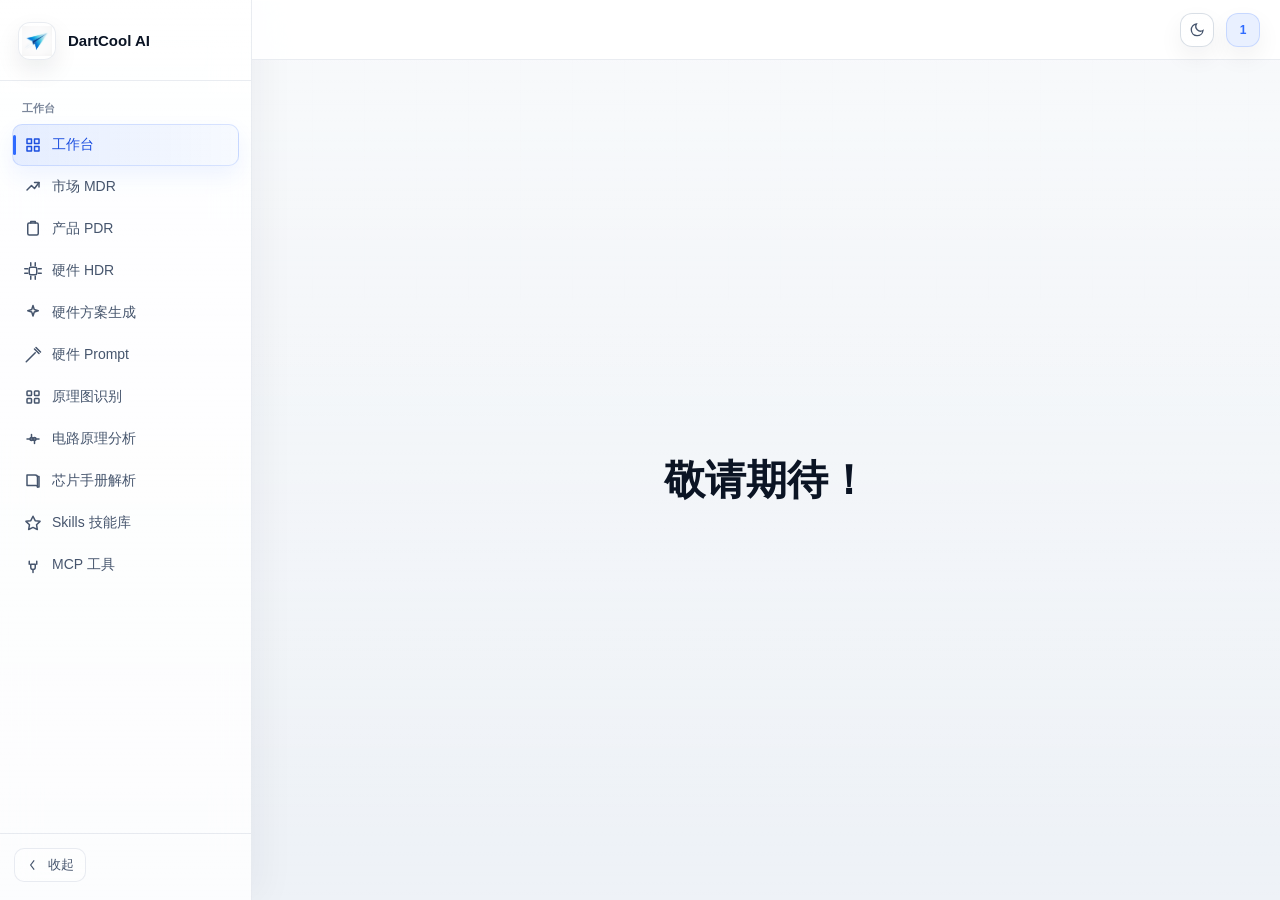
<file: index.html>
<!DOCTYPE html>
<html lang="zh-CN" data-theme="light">
<head>
  <meta charset="UTF-8">
  <meta name="viewport" content="width=device-width, initial-scale=1.0">
  <title>DartCool</title>
  <meta name="description" content="DartCool 工作台">
  <link rel="stylesheet" href="/assets/css/main.css">
</head>
<body data-page="home">
  <div data-app-root></div>
  <script src="/assets/js/shell.js"></script>
</body>
</html>
</file>
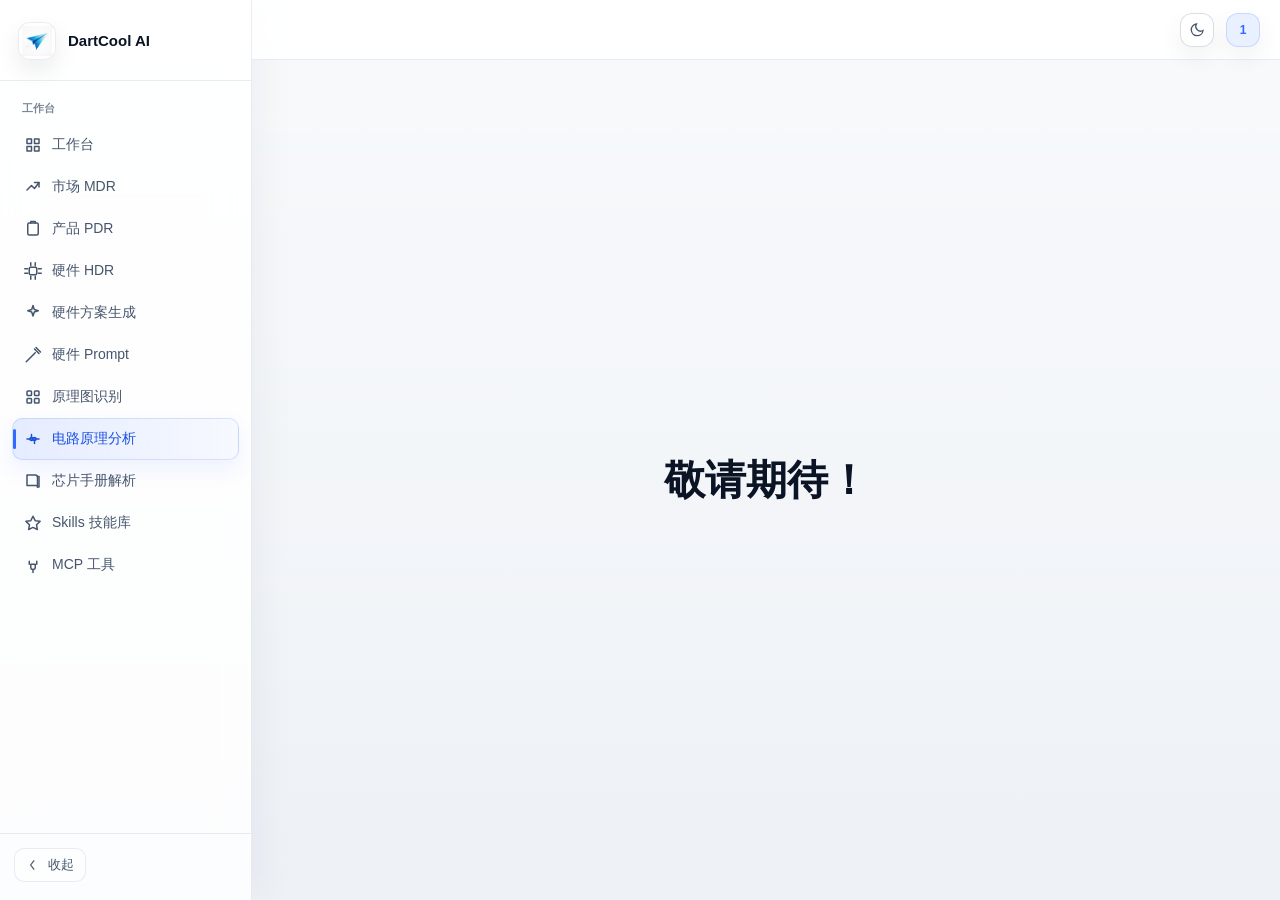
<file: pages/circuit-analysis.html>
<!DOCTYPE html>
<html lang="zh-CN" data-theme="light">
<head><meta charset="UTF-8"><meta name="viewport" content="width=device-width, initial-scale=1.0"><title>电路原理分析 - DartCool</title><meta name="description" content="电路原理分析占位页"><link rel="stylesheet" href="/assets/css/main.css"></head>
<body data-page="analysis"><div data-app-root></div><script src="/assets/js/shell.js"></script></body>
</html>
</file>
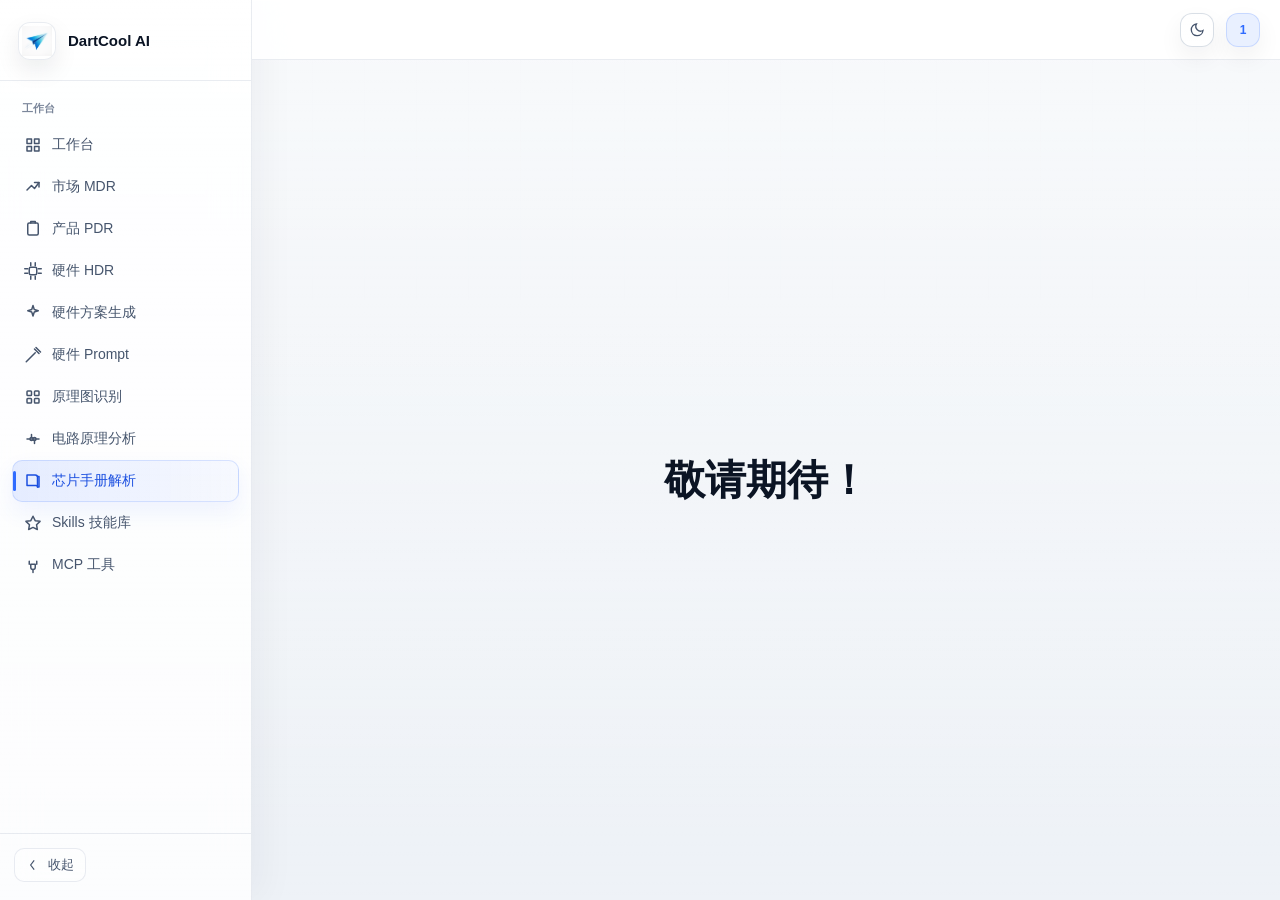
<file: pages/datasheet.html>
<!DOCTYPE html>
<html lang="zh-CN" data-theme="light">
<head><meta charset="UTF-8"><meta name="viewport" content="width=device-width, initial-scale=1.0"><title>芯片手册解析 - DartCool</title><meta name="description" content="芯片手册解析占位页"><link rel="stylesheet" href="/assets/css/main.css"></head>
<body data-page="datasheet"><div data-app-root></div><script src="/assets/js/shell.js"></script></body>
</html>
</file>
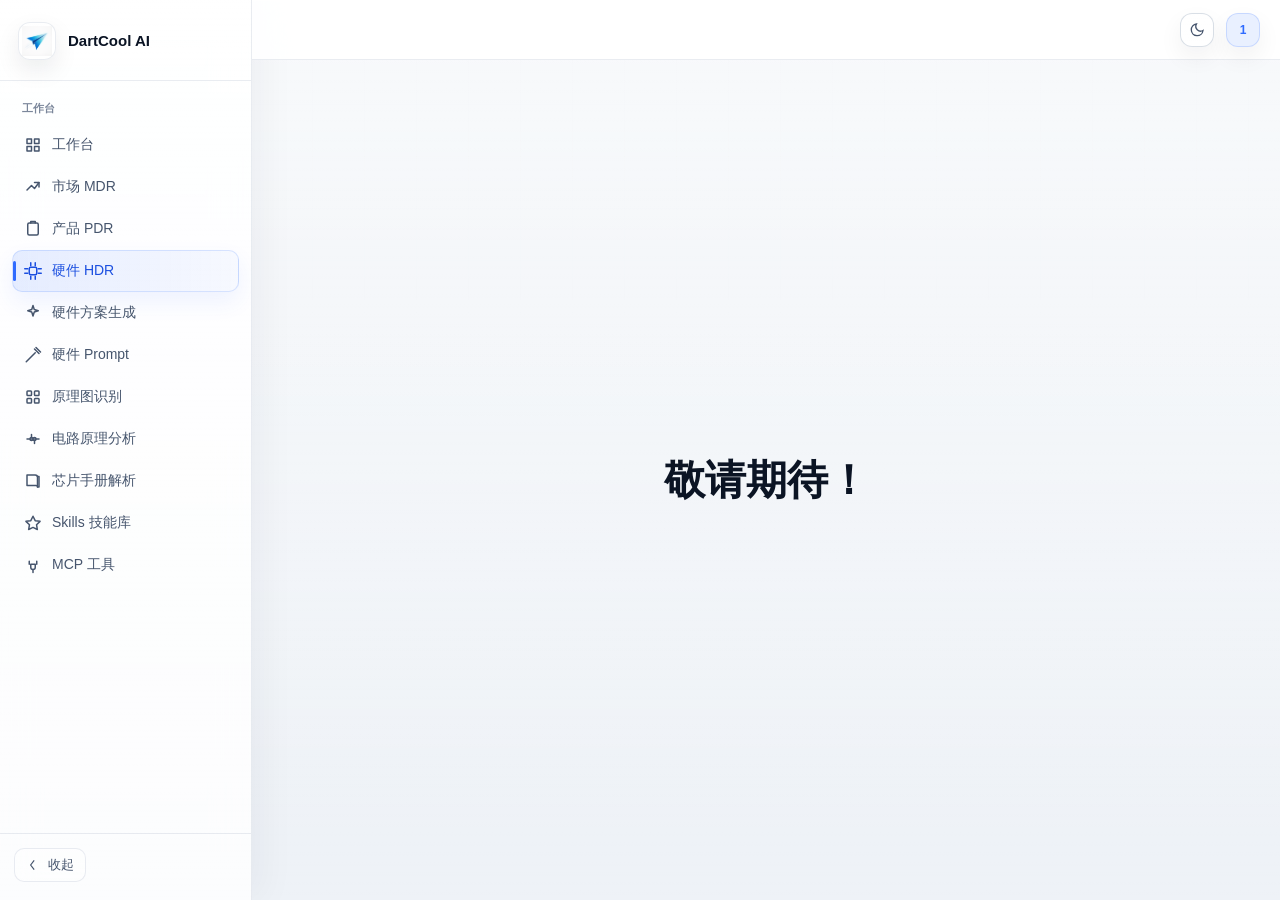
<file: pages/hdr.html>
<!DOCTYPE html>
<html lang="zh-CN" data-theme="light">
<head>
  <meta charset="UTF-8">
  <meta name="viewport" content="width=device-width, initial-scale=1.0">
  <title>硬件 HDR - DartCool</title>
  <meta name="description" content="硬件 HDR 占位页">
  <link rel="stylesheet" href="/assets/css/main.css">
</head>
<body data-page="hdr">
  <div data-app-root></div>
  <script src="/assets/js/shell.js"></script>
</body>
</html>
</file>
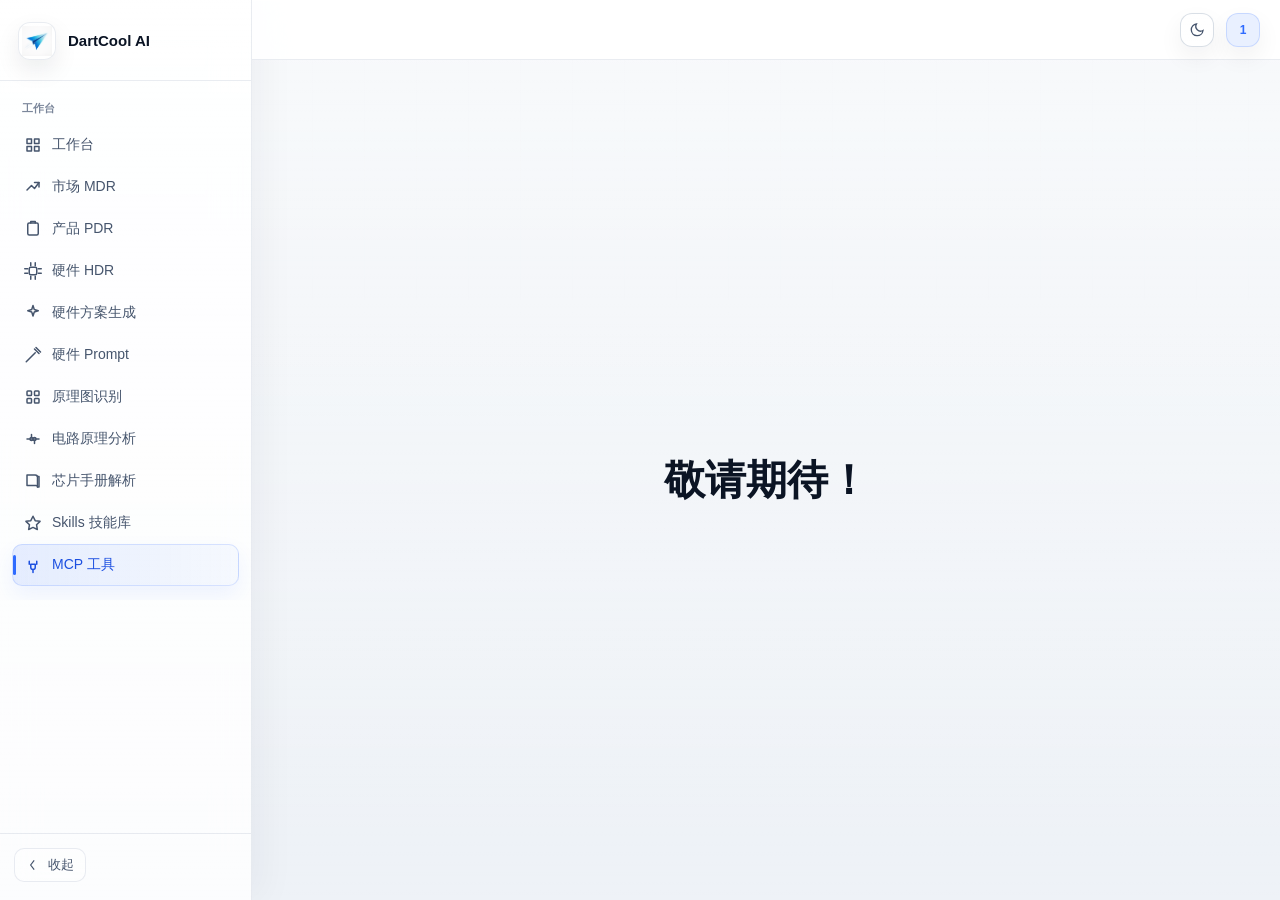
<file: pages/mcp-tools.html>
<!DOCTYPE html>
<html lang="zh-CN" data-theme="light">
<head><meta charset="UTF-8"><meta name="viewport" content="width=device-width, initial-scale=1.0"><title>MCP 工具 - DartCool</title><meta name="description" content="MCP 工具占位页"><link rel="stylesheet" href="/assets/css/main.css"></head>
<body data-page="mcp"><div data-app-root></div><script src="/assets/js/shell.js"></script></body>
</html>
</file>
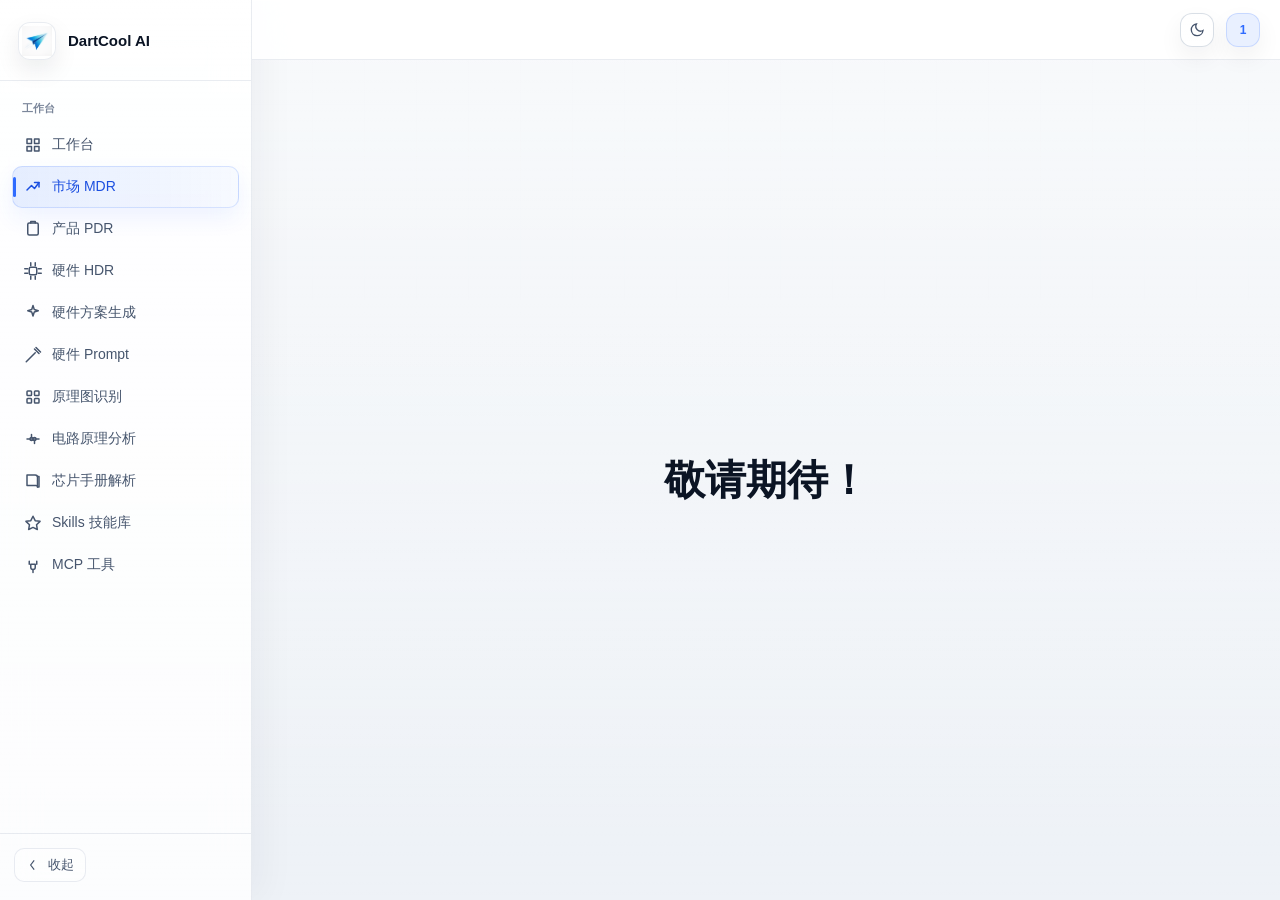
<file: pages/mdr.html>
<!DOCTYPE html>
<html lang="zh-CN" data-theme="light">
<head>
  <meta charset="UTF-8">
  <meta name="viewport" content="width=device-width, initial-scale=1.0">
  <title>市场 MDR - DartCool</title>
  <meta name="description" content="市场 MDR 占位页">
  <link rel="stylesheet" href="/assets/css/main.css">
</head>
<body data-page="mdr">
  <div data-app-root></div>
  <script src="/assets/js/shell.js"></script>
</body>
</html>
</file>
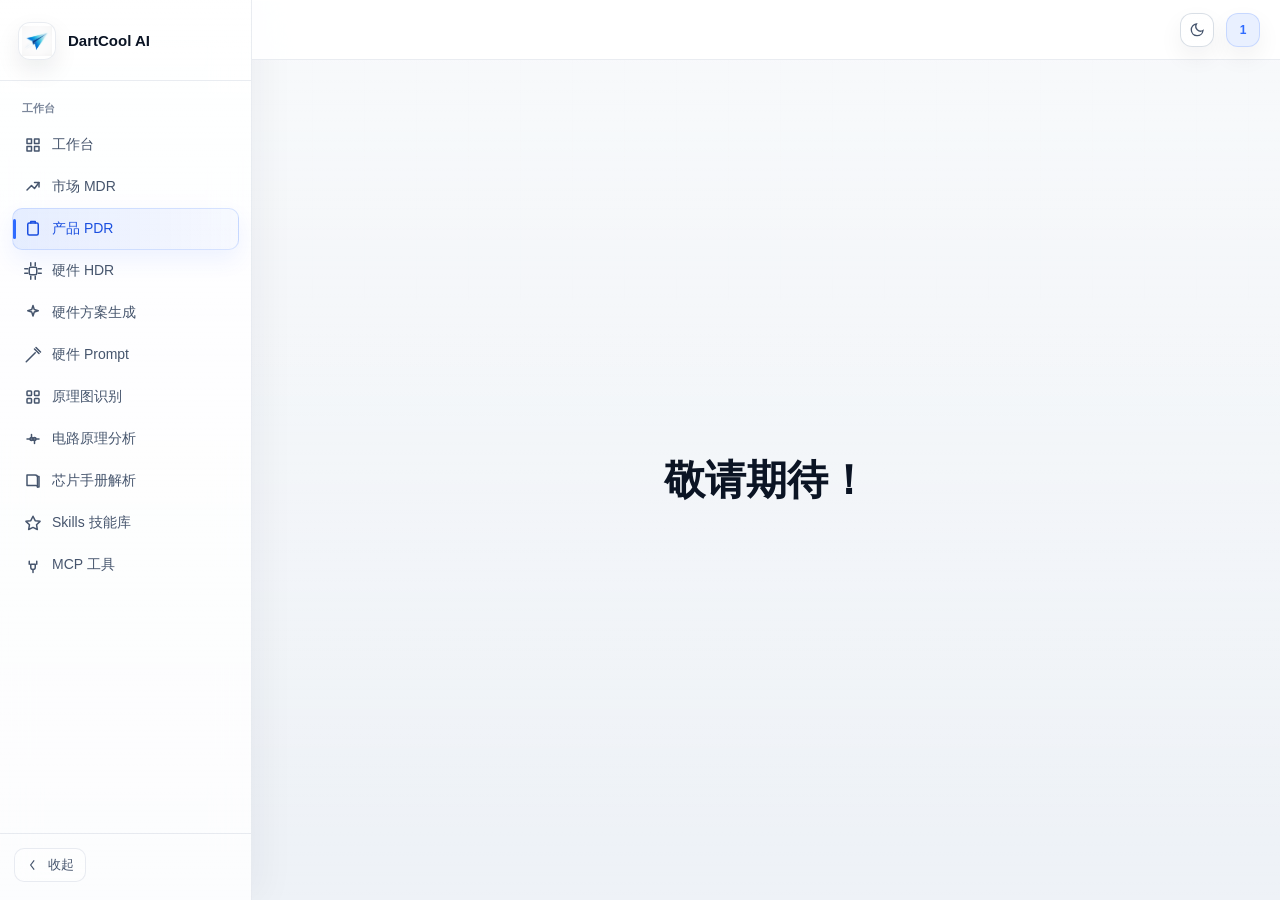
<file: pages/pdr.html>
<!DOCTYPE html>
<html lang="zh-CN" data-theme="light">
<head>
  <meta charset="UTF-8">
  <meta name="viewport" content="width=device-width, initial-scale=1.0">
  <title>产品 PDR - DartCool</title>
  <meta name="description" content="产品 PDR 占位页">
  <link rel="stylesheet" href="/assets/css/main.css">
</head>
<body data-page="pdr">
  <div data-app-root></div>
  <script src="/assets/js/shell.js"></script>
</body>
</html>
</file>
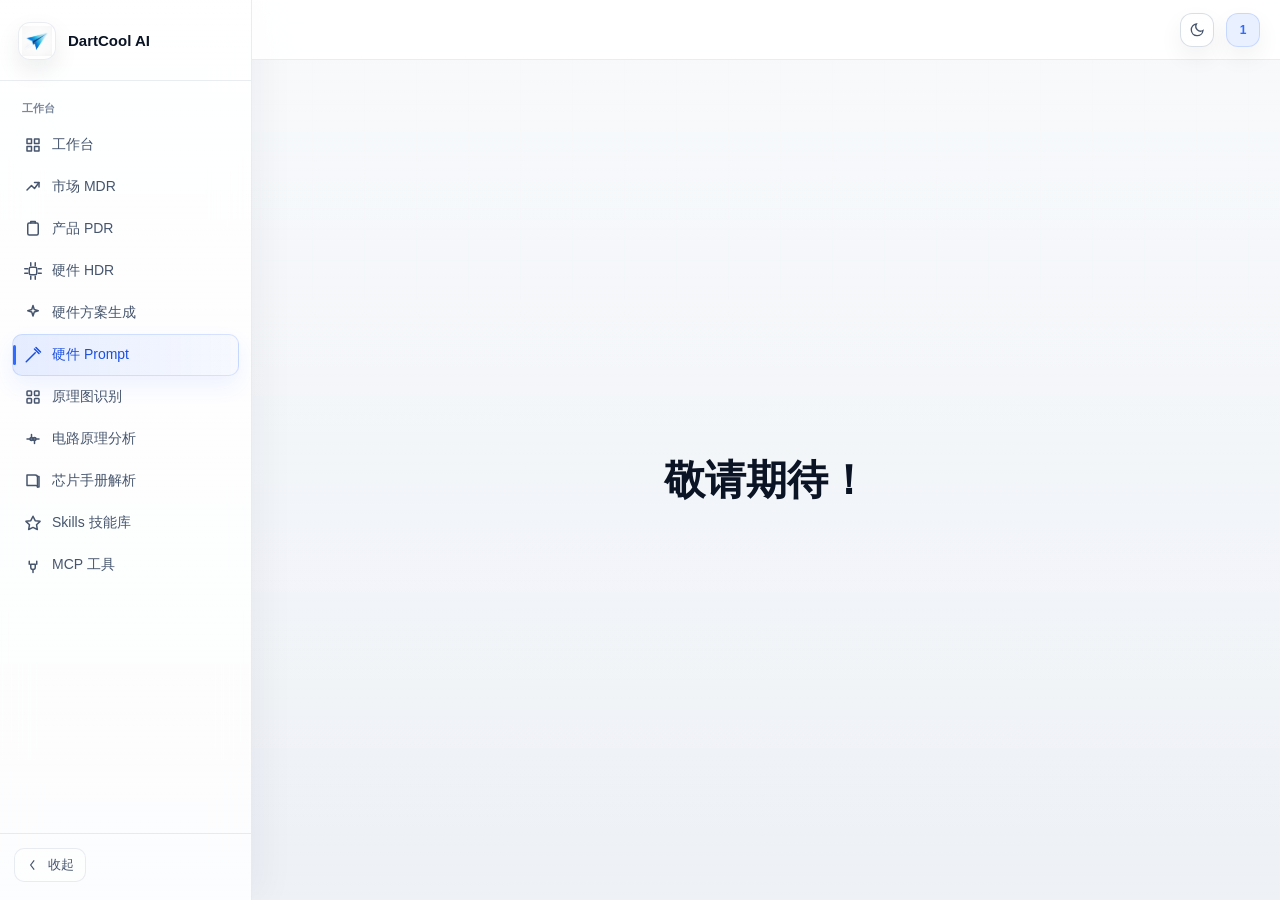
<file: pages/prompt.html>
<!DOCTYPE html>
<html lang="zh-CN" data-theme="light">
<head><meta charset="UTF-8"><meta name="viewport" content="width=device-width, initial-scale=1.0"><title>硬件 Prompt - DartCool</title><meta name="description" content="硬件 Prompt 占位页"><link rel="stylesheet" href="/assets/css/main.css"></head>
<body data-page="prompt"><div data-app-root></div><script src="/assets/js/shell.js"></script></body>
</html>
</file>
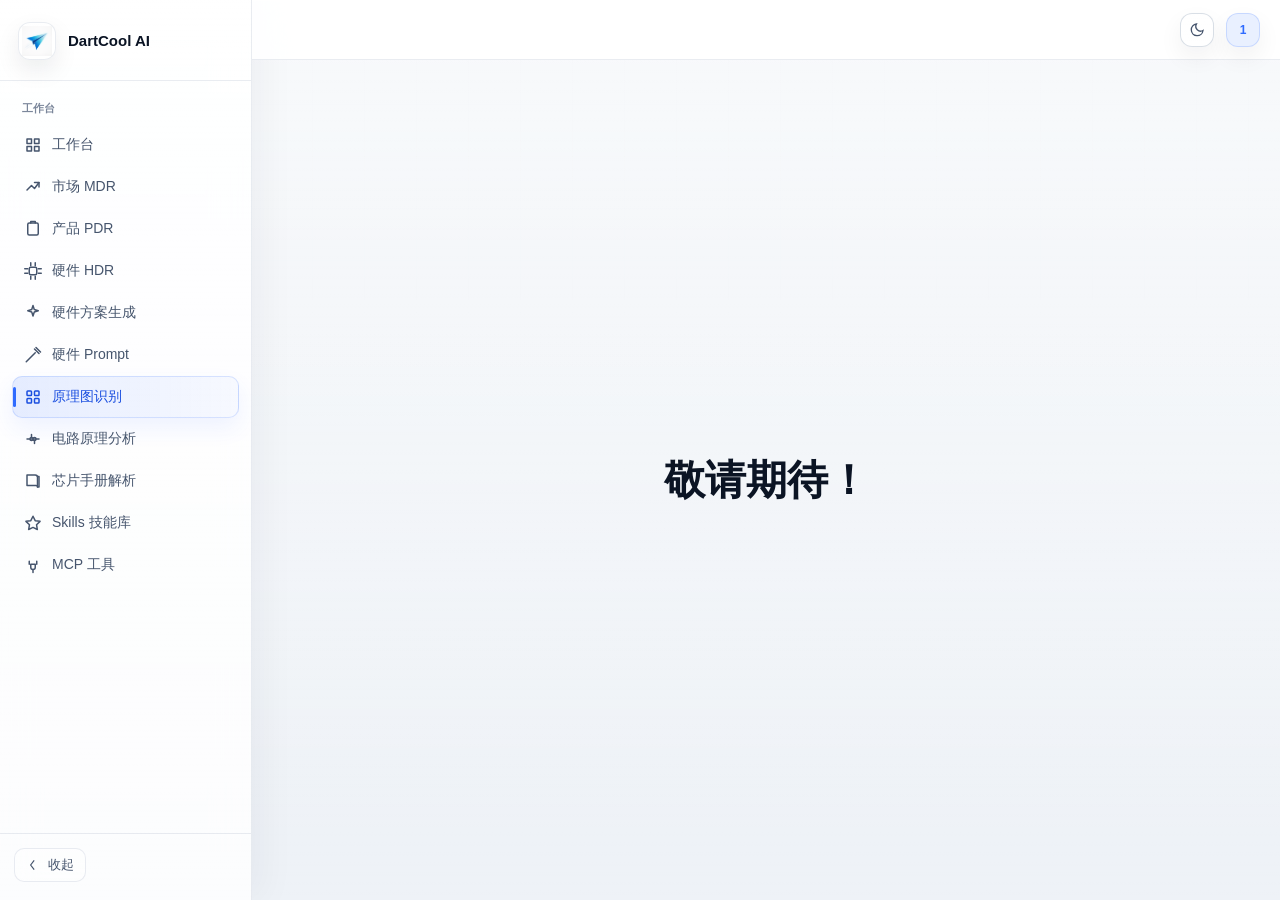
<file: pages/schematic-recognition.html>
<!DOCTYPE html>
<html lang="zh-CN" data-theme="light">
<head><meta charset="UTF-8"><meta name="viewport" content="width=device-width, initial-scale=1.0"><title>原理图识别 - DartCool</title><meta name="description" content="原理图识别占位页"><link rel="stylesheet" href="/assets/css/main.css"></head>
<body data-page="schematic"><div data-app-root></div><script src="/assets/js/shell.js"></script></body>
</html>
</file>
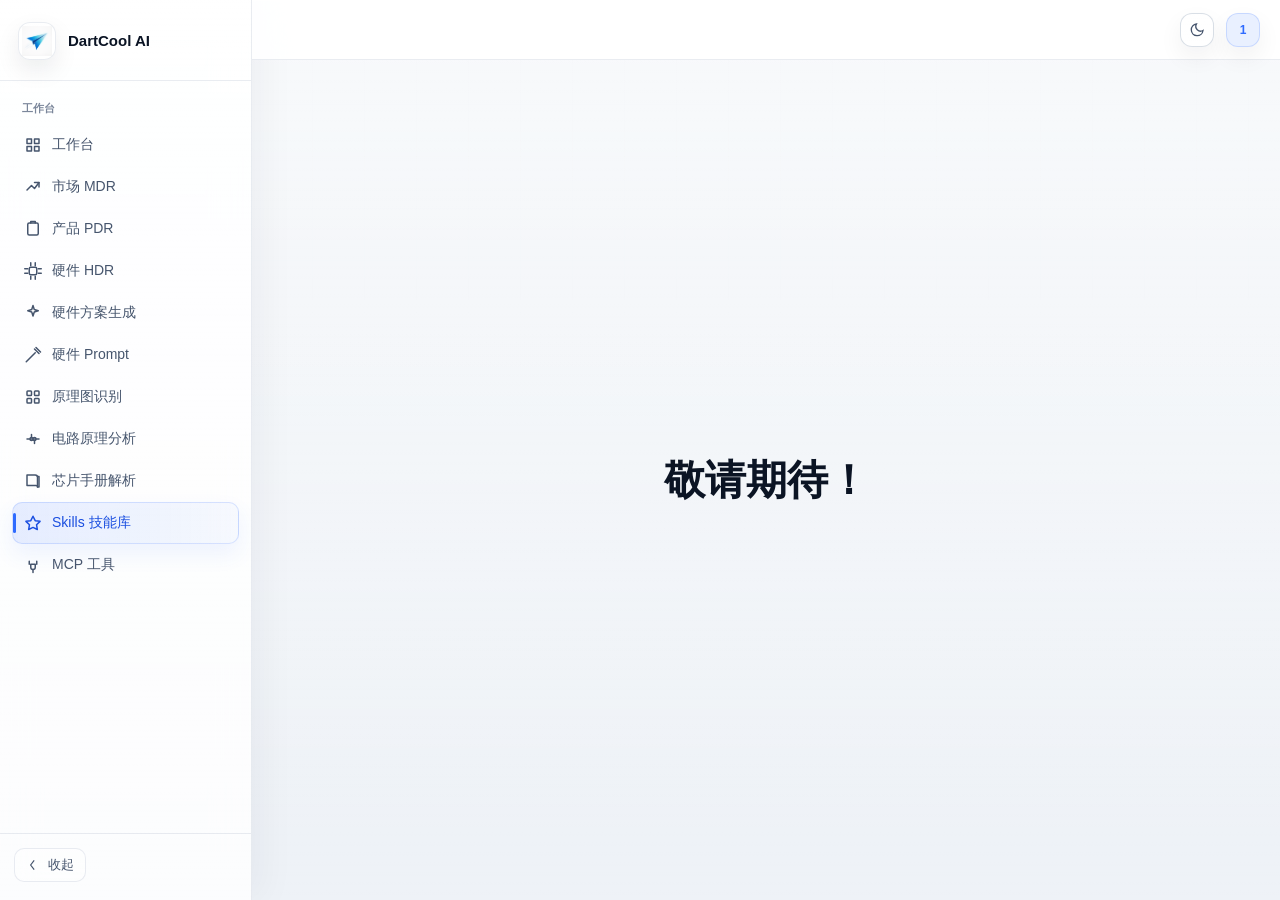
<file: pages/skills.html>
<!DOCTYPE html>
<html lang="zh-CN" data-theme="light">
<head><meta charset="UTF-8"><meta name="viewport" content="width=device-width, initial-scale=1.0"><title>Skills 技能库 - DartCool</title><meta name="description" content="Skills 技能库占位页"><link rel="stylesheet" href="/assets/css/main.css"></head>
<body data-page="skills"><div data-app-root></div><script src="/assets/js/shell.js"></script></body>
</html>
</file>
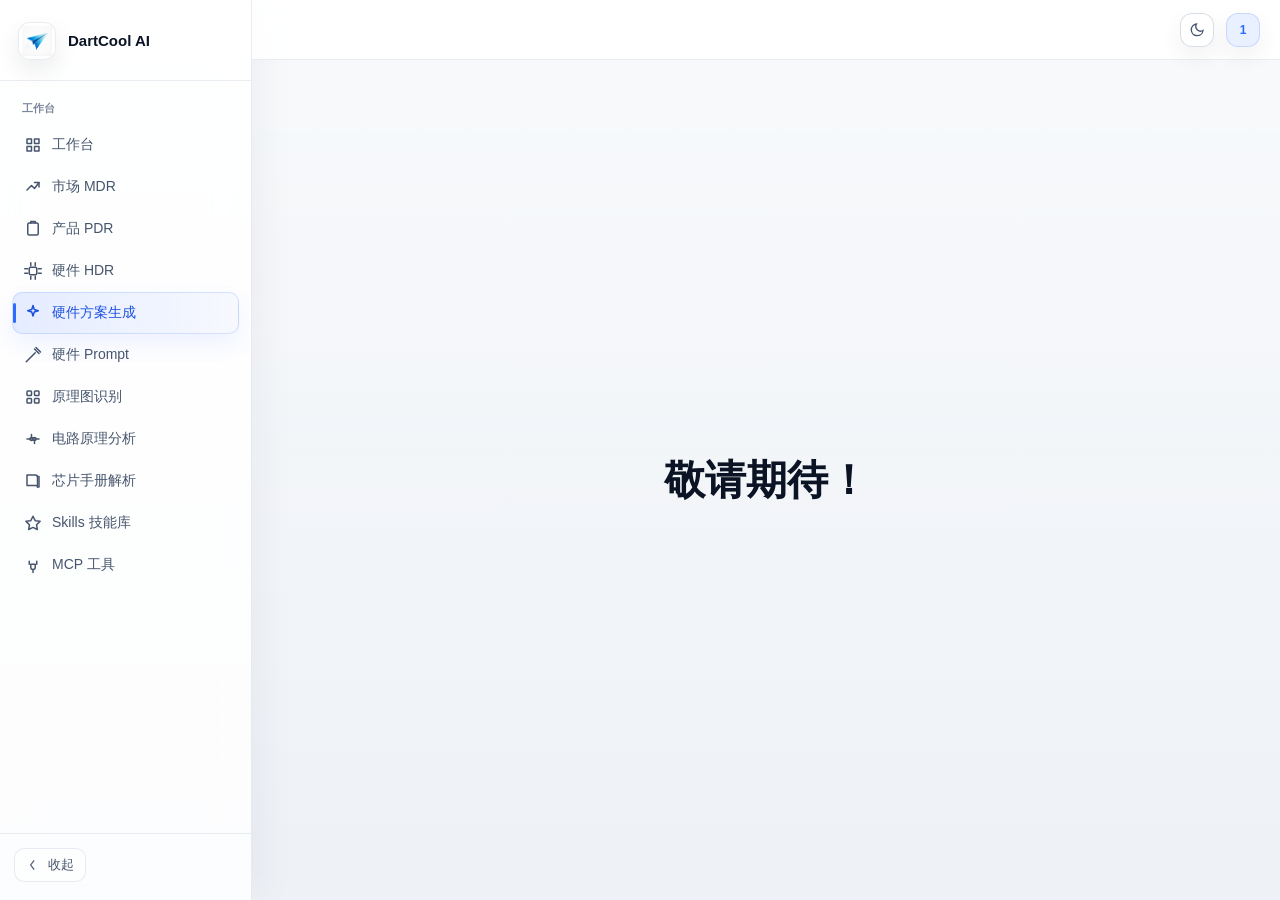
<file: pages/solution.html>
<!DOCTYPE html>
<html lang="zh-CN" data-theme="light">
<head><meta charset="UTF-8"><meta name="viewport" content="width=device-width, initial-scale=1.0"><title>硬件方案生成 - DartCool</title><meta name="description" content="硬件方案生成占位页"><link rel="stylesheet" href="/assets/css/main.css"></head>
<body data-page="solution"><div data-app-root></div><script src="/assets/js/shell.js"></script></body>
</html>
</file>
<file: assets/css/main.css>
@import url('./themes.css');

*,
*::before,
*::after {
  box-sizing: border-box;
  margin: 0;
  padding: 0;
}

html,
body {
  min-height: 100%;
}

body {
  font-family: var(--font-sans);
  color: var(--text-primary);
  background:
    linear-gradient(180deg, var(--page-wash), rgba(255, 255, 255, 0)),
    var(--bg-app);
  overflow: hidden;
  position: relative;
}

body::before {
  content: "";
  position: fixed;
  inset: 0;
  pointer-events: none;
  background-image:
    linear-gradient(var(--grid-line) 1px, transparent 1px),
    linear-gradient(90deg, var(--grid-line) 1px, transparent 1px);
  background-size: 52px 52px;
  opacity: 0.46;
  mask-image: linear-gradient(180deg, rgba(0, 0, 0, 0.58), transparent 72%);
}

a {
  color: inherit;
  text-decoration: none;
}

button {
  font: inherit;
}

.app-shell {
  display: grid;
  grid-template-columns: var(--sidebar-width) minmax(0, 1fr);
  height: 100vh;
  background: transparent;
  position: relative;
  z-index: 1;
}

.sidebar {
  display: flex;
  flex-direction: column;
  background:
    linear-gradient(180deg, var(--surface-wash), rgba(255, 255, 255, 0)),
    var(--bg-sidebar);
  border-right: 1px solid var(--border-soft);
  min-height: 100vh;
  box-shadow: 12px 0 34px rgba(15, 23, 42, 0.04);
  backdrop-filter: blur(18px);
}

.brand {
  display: flex;
  align-items: center;
  gap: 12px;
  padding: 22px 18px 20px;
  border-bottom: 1px solid var(--border-soft);
}

.brand-mark {
  width: 38px;
  height: 38px;
  flex: 0 0 38px;
  display: grid;
  place-items: center;
  border: 1px solid var(--border-soft);
  border-radius: 12px;
  background: var(--control-wash);
  box-shadow: 0 10px 24px rgba(15, 23, 42, 0.08);
}

.brand-mark svg {
  width: 36px;
  height: 36px;
  display: block;
}

.brand-mark img {
  width: 30px;
  height: 30px;
  display: block;
  object-fit: contain;
}

.brand-copy {
  min-width: 0;
}

.brand-title {
  color: var(--text-primary);
  font-size: 15px;
  font-weight: 760;
  line-height: 1.2;
}

.brand-subtitle {
  color: var(--text-muted);
  font-size: 12px;
  line-height: 1.3;
  margin-top: 2px;
}

.sidebar-nav {
  display: flex;
  flex-direction: column;
  gap: 5px;
  padding: 12px 12px 14px;
  overflow-y: auto;
}

.nav-section {
  margin-top: 8px;
}

.nav-label {
  padding: 0 10px 8px;
  color: var(--text-muted);
  font-size: 11px;
  font-weight: 720;
  line-height: 1.4;
}

.nav-item {
  display: flex;
  align-items: center;
  gap: 10px;
  min-height: 42px;
  padding: 0 11px;
  border: 1px solid transparent;
  border-radius: var(--radius-sm);
  color: var(--text-secondary);
  font-size: 14px;
  font-weight: 540;
  position: relative;
  transition: background-color 180ms ease, border-color 180ms ease, color 180ms ease, transform 180ms ease, box-shadow 180ms ease;
}

.nav-item::before {
  content: "";
  position: absolute;
  left: 0;
  top: 10px;
  bottom: 10px;
  width: 3px;
  border-radius: 999px;
  background: var(--primary);
  opacity: 0;
  transition: opacity 180ms ease;
}

.nav-item:hover {
  background: var(--bg-hover);
  color: var(--text-primary);
  transform: translateX(1px);
}

.nav-item.active {
  background: linear-gradient(90deg, var(--bg-active), rgba(255, 255, 255, 0) 140%);
  border-color: rgba(47, 107, 255, 0.16);
  color: var(--primary-strong);
  box-shadow: 0 10px 22px rgba(47, 107, 255, 0.08);
}

.nav-item.active::before {
  opacity: 1;
}

.nav-icon {
  width: 18px;
  height: 18px;
  display: grid;
  place-items: center;
  flex: 0 0 18px;
}

.nav-icon svg {
  width: 18px;
  height: 18px;
  stroke: currentColor;
  stroke-linecap: round;
  stroke-linejoin: round;
}

.sidebar-footer {
  margin-top: auto;
  padding: 14px 14px 18px;
  border-top: 1px solid var(--border-soft);
}

.collapse-btn {
  display: inline-flex;
  align-items: center;
  gap: 8px;
  min-height: 34px;
  padding: 0 11px;
  border: 1px solid var(--border-soft);
  border-radius: var(--radius-sm);
  background: var(--control-bg);
  color: var(--text-secondary);
  cursor: pointer;
  font-size: 13px;
  transition: border-color 180ms ease, color 180ms ease, background-color 180ms ease;
}

.collapse-btn:hover {
  color: var(--primary);
  border-color: var(--border);
  background: var(--bg-hover);
}

.main {
  min-width: 0;
  display: flex;
  flex-direction: column;
  overflow: hidden;
  background:
    linear-gradient(180deg, var(--page-wash), rgba(255, 255, 255, 0)),
    transparent;
}

.topbar {
  height: var(--topbar-height);
  display: flex;
  align-items: center;
  justify-content: flex-end;
  gap: 12px;
  padding: 0 20px;
  border-bottom: 1px solid var(--border-soft);
  background: var(--bg-panel);
  box-shadow: 0 1px 0 rgba(255, 255, 255, 0.44) inset;
  backdrop-filter: blur(18px);
}

.topbar-icon,
.topbar-pill {
  width: 34px;
  height: 34px;
  display: inline-flex;
  align-items: center;
  justify-content: center;
  border: 1px solid var(--border);
  border-radius: 12px;
  background:
    linear-gradient(180deg, var(--control-wash), rgba(255, 255, 255, 0)),
    var(--bg-panel);
  color: var(--text-secondary);
  box-shadow: 0 10px 24px rgba(15, 23, 42, 0.06);
  transition: border-color 180ms ease, color 180ms ease, transform 180ms ease, box-shadow 180ms ease;
}

.topbar-icon:hover {
  color: var(--primary);
  border-color: rgba(47, 107, 255, 0.34);
  transform: translateY(-1px);
  box-shadow: 0 12px 26px rgba(47, 107, 255, 0.1);
}

.topbar-pill {
  font-size: 12px;
  font-weight: 760;
  color: var(--primary);
  background: var(--primary-soft);
  border-color: rgba(47, 107, 255, 0.18);
}

.workspace {
  flex: 1;
  display: grid;
  place-items: center;
  padding: 28px;
  overflow: auto;
}

.coming-soon {
  display: grid;
  place-items: center;
  width: min(100%, 720px);
  min-height: 260px;
  color: var(--text-primary);
  font-size: clamp(1.6rem, 3vw, 2.5rem);
  font-weight: 800;
  letter-spacing: 0;
}

.workspace-card {
  width: min(100%, 1180px);
  padding: 32px;
  border: 1px solid var(--border);
  border-radius: 20px;
  background: var(--bg-panel);
  box-shadow: var(--shadow-card);
}

.workspace-title {
  font-size: 28px;
  font-weight: 800;
  line-height: 1.2;
  margin-bottom: 10px;
}

.workspace-subtitle {
  color: var(--text-secondary);
  font-size: 14px;
  margin-bottom: 20px;
}

.empty-state {
  display: grid;
  place-items: center;
  color: var(--text-primary);
  font-size: clamp(28px, 3.2vw, 42px);
  font-weight: 760;
  text-align: center;
}

.sidebar.collapsed {
  width: 76px;
}

.sidebar.collapsed .brand-copy,
.sidebar.collapsed .nav-text,
.sidebar.collapsed .nav-label,
.sidebar.collapsed .collapse-btn span {
  display: none;
}

.sidebar.collapsed .brand {
  justify-content: center;
  padding-inline: 0;
}

.sidebar.collapsed .sidebar-nav {
  padding-inline: 10px;
}

.sidebar.collapsed .nav-item {
  justify-content: center;
  padding: 0;
}

.sidebar.collapsed + .main {
  width: calc(100vw - 76px);
}

.nav-text {
  white-space: nowrap;
}

[data-theme="dark"] .nav-item {
  color: var(--text-secondary);
}

[data-theme="dark"] .nav-item:hover {
  color: var(--text-primary);
}

[data-theme="dark"] .nav-label {
  color: var(--text-muted);
}

[data-theme="dark"] .collapse-btn {
  color: var(--text-secondary);
}

@media (max-width: 1080px) {
  .app-shell {
    grid-template-columns: 1fr;
  }

  .sidebar {
    position: fixed;
    inset: 0 auto 0 0;
    width: min(280px, 88vw);
    z-index: 20;
    transform: translateX(0);
  }

  .main {
    margin-left: 0;
  }

  .sidebar.collapsed {
    transform: translateX(-100%);
    width: min(280px, 88vw);
  }

  .sidebar.collapsed + .main {
    width: 100%;
  }
}

@media (max-width: 720px) {
  body {
    overflow: auto;
  }

  .topbar {
    padding-inline: 12px;
  }

  .workspace {
    padding: 16px;
  }

  .workspace-card {
    padding: 20px;
  }

  .empty-state {
    min-height: 280px;
    font-size: 24px;
  }
}
</file>
